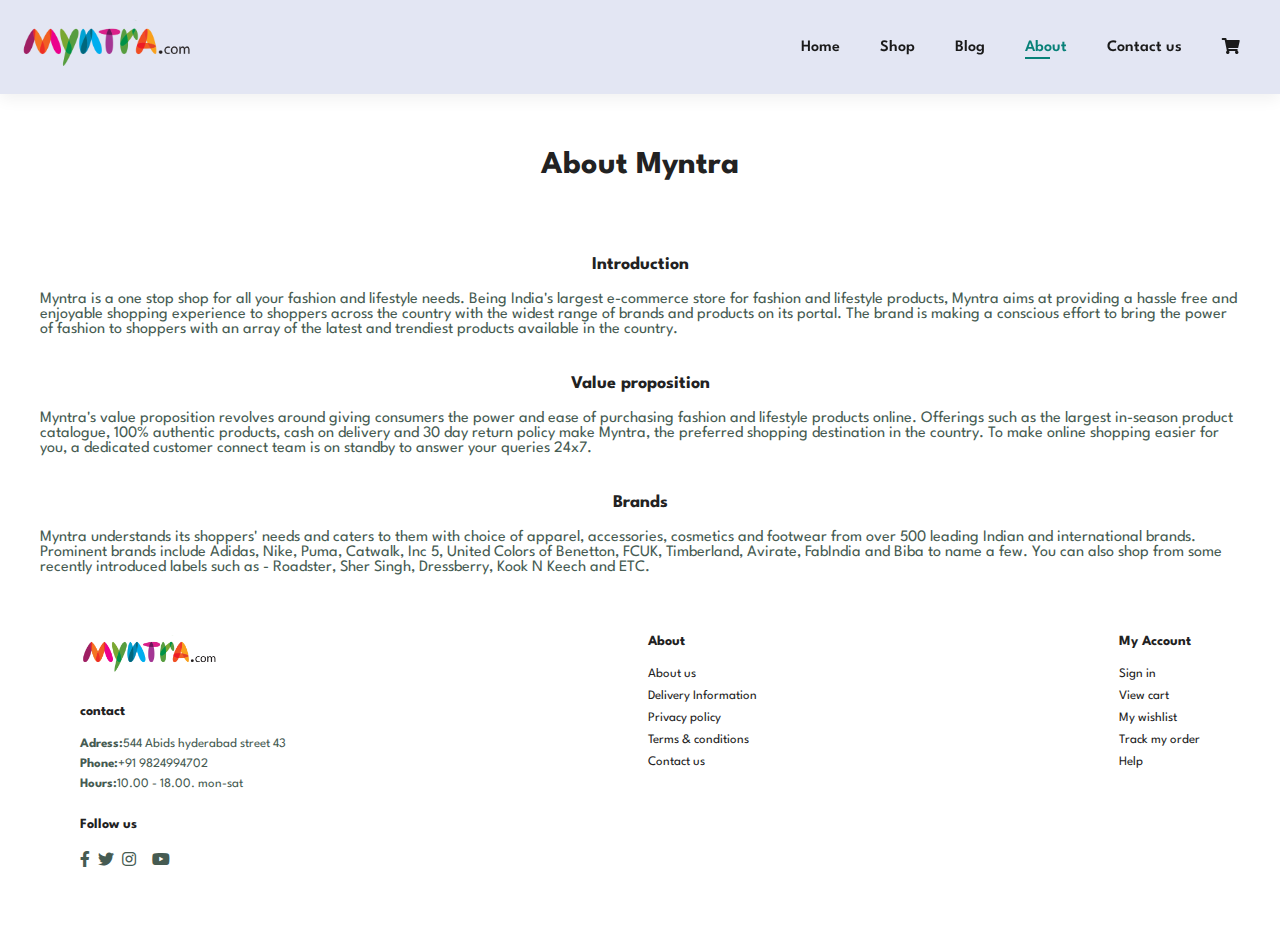
<file: about.html>
<!DOCTYPE html>
<html lang="en">

<head>
    <meta charset="UTF-8">
    <meta name="viewport" content="width=device-width, initial-scale=1.0">
    <title>about us</title>
    <link rel="stylesheet" href="https://pro.fontawesome.com/releases/v5.10.0/css/all.css">
    <link rel="stylesheet" href="style.css">
</head>

<body>
    <!-- header -->
    <section id="header">
        <a href="#"><img src="assets/myntraLogo.png" height="50px" alt="logo" class="logo"></a>
        <div>
            <ul id="navbar">
                <li><a class="highlight" href="index.html">Home</a></li>
                <li><a href="shop.html">Shop</a></li>
                <li><a href="blog.html">Blog</a></li>
                <li><a href="about.html">About</a></li>
                <li><a href="contact.html">Contact us</a></li>
                <li><a href="cart.html"><i class="fa fa-shopping-cart"></i></a></li>
                <a href="#" id="close"><i class="far fa-times"></i> </a>
            </ul>
        </div>
        <div id="mobile">
            <a href="cart.html"><i class="fa fa-shopping-cart"></i></a>
            <img id="bar" src="assets\hamburgerMenu.png" height="40px" alt="menu">
        </div>

    </section>

    <!-- about us -->

    <section id="description">
        <h1>About Myntra</h1>
        <h2>Introduction</h2>
        <p>Myntra is a one stop shop for all your fashion and lifestyle needs. Being India's largest e-commerce store
            for fashion and lifestyle products, Myntra aims at providing a hassle free and enjoyable shopping experience
            to shoppers across the country with the widest range of brands and products on its portal. The brand is
            making a conscious effort to bring the power of fashion to shoppers with an array of the latest and
            trendiest products available in the country.</p>
        <h2>Value proposition</h2>
        <p>Myntra's value proposition revolves around giving consumers the power and ease of purchasing fashion and
            lifestyle products online. Offerings such as the largest in-season product catalogue, 100% authentic
            products, cash on delivery and 30 day return policy make Myntra, the preferred shopping destination in the
            country. To make online shopping easier for you, a dedicated customer connect team is on standby to answer
            your queries 24x7.</p>
        <h2>Brands</h2>
        <p>Myntra understands its shoppers' needs and caters to them with choice of apparel, accessories, cosmetics and
            footwear from over 500 leading Indian and international brands. Prominent brands include Adidas, Nike, Puma,
            Catwalk, Inc 5, United Colors of Benetton, FCUK, Timberland, Avirate, FabIndia and Biba to name a few. You
            can also shop from some recently introduced labels such as - Roadster, Sher Singh, Dressberry, Kook N Keech
            and ETC.</p>
        </section>

    <!-- footer -->
    <footer id="footer" class="section-p1">
        <div class="col">
            <img src="assets\myntraLogo.png" class="logo" height="40px" alt="">
            <h4>contact</h4>
            <p><strong>Adress:</strong>544 Abids hyderabad street 43</p>
            <p><strong>Phone:</strong>+91 9824994702</p>
            <p><strong>Hours:</strong>10.00 - 18.00. mon-sat</p>
            <div class="follow US">
                <h4>Follow us</h4>
                <div class="icon">
                    <i class="fab fa-facebook-f"></i>
                    <i class="fab fa-twitter"></i>
                    <i class="fab fa-instagram"></i>
                    <i class="fab fa-pintrest-p"></i>
                    <i class="fab fa-youtube"></i>
                </div>
            </div>
        </div>
        <div class="col">
            <h4>About</h4>
            <a href="#">About us</a>
            <a href="#">Delivery Information</a>
            <a href="#">Privacy policy</a>
            <a href="#">Terms & conditions</a>
            <a href="#">Contact us</a>
        </div>
        <div class="col">
            <h4>My Account</h4>
            <a href="#">Sign in</a>
            <a href="#">View cart</a>
            <a href="#">My wishlist</a>
            <a href="#">Track my order</a>
            <a href="#">Help</a>
        </div>
    </footer>

    <script src="script.js"></script>

</body>

</html>
</file>
<file: style.css>
@import url('https://fonts.googleapis.com/css2?family=Spartan:wght@100;2000;300;400;500;600;700;800;900&display=swap');
*{
    margin: 0;
    padding: 0;
    box-sizing: border-box;
    font-family: 'Spartan', sans-serif;
}

h1{
    font-size: 50px;
    line-height: 64px;
    color: #222;
}

h2{
    font-size: 46px;
    line-height: 54px;
    color: #222
}
h4{
    font-size : 20px;
    color : #222;
}
h6{
    font-weight:700;
    font-size:12px;
}
p{
    font-size: 16px;
    color: #465b52;
}
.section-p1{
    padding: 40px 80px;
}
.section-m1{
    margin: 40px;

}
button.normal{
    font-size: 14px;
    font-weight: 600;
    padding: 15px 30px;
    color : #000;
    background-color: #fff;
    border-radius: 4px;
    cursor: pointer;
    border: none;
    outline: none;
    transition: 0.2s;
}
button.white{
    font-size: 13px;
    font-weight: 600;
    padding: 11px 18px;
    color : #fff;
    background-color:transparent;
    border-radius: none;
    cursor: pointer;
    border: 1px solid #fff;
    outline: none;
    transition: 0.2s;
}
body{
    width: 100%;
}


/* Header section */
#header{
    display: flex;
    align-items: center;
    justify-content: space-between;
    padding: 20px 20px;
    background: #E3E6F3;
    box-shadow: 0 5px 15px rgba(0,0,0,0.06);
    z-index: 999;
    position: sticky;
    top : 0;
    left : 0;
}

#navbar{
    display: flex;
    align-items: center;
    justify-content: space-between;
}

#navbar li{
    list-style: none;
    padding: 0 20px;
    position: relative;
}
#navbar li a{
    text-decoration: none;
    font-size: 16px;
    font-weight: 600;
    color: #1a1a1a;
    transition: 0.3s ease;
}
#navbar li a:hover,
#navbar li a.active
    {
    color: #088178;
}

#navbar li a.active::after,
#navbar li a:hover::after{
    content : "";
    width:30%;
    height:2px;
    background-color: #088178;
    position: absolute;
    bottom: -4px;
    left: 20px;
}
#mobile{
    display: none;
    align-items: center;

}
#close{
    display: none;
}

/* Home page */
#hero{
    background-color: #E3E6F3;
    width: 100%;
    padding: 40px 80px;
    display: flex;
    align-items: center;
    justify-content: space-between;
}
#hero div p{
    padding-bottom: 20px;
}
#hero h4{
    padding-bottom: 15px;
}
#hero h1{
    color : #088178
}
#hero button{
    background-color: rgb(255, 203, 105);
    color: #088178;
    border: 0;
    border-radius: 5px;
    padding: 14px 80px 14px 65px;
    cursor: pointer;
    font-weight: 700;
    font-size:15px;
}

/* feature */
#feature{
    display: flex;
    align-items: center;
    justify-content: space-between;
    flex-wrap: wrap;
}
#feature .fe-box{
    display: flex;
    flex-direction: column;
    justify-content: space-between;
    width: 180px;
    text-align: center;
    padding: 25px 15px;
    box-shadow: 20px 20px 34px rgba(0,0,0,0.03);
    border: 1px solid #cce7d0;
    border: radius 4px;
    margin: 15px 0;
}
#feature .fe-box:hover{
    box-shadow: 10px 10px 54px rgba(70,6,221,0.1);
}
#feature .fe-box h6{
    padding: 9px 8px 6px 8px;
    line-height: 1;
    border-radius: 4px;
    color: #088178;
    background-color: #fddde4;
}
#feature .fe-box:nth-child(2) h6 {
    background-color: rgb(254, 194, 194);
}
#feature .fe-box:nth-child(1) h6 {
    background-color: rgb(230, 224, 224);
}
#feature .fe-box:nth-child(4) h6 {
    background-color: rgb(244, 244, 191);
}
#feature .fe-box:nth-child(5) h6 {
    background-color: rgb(202, 196, 249);
}

#feature .fe-box img{
    width: 100%;
    margin-bottom: 10px;
}

/* Products */

#product1{
    text-align: center;
}
#product1 .pro-container{
    display: flex;
    justify-content: space-between;
    padding-top: 20px;
    flex-wrap: wrap;
}
#product1 .pro{
    width: 23%;
    min-width: 250px;
    padding: 10px 12px;
    border: 2px solid #ecfbee;
    border-radius: 20px;
    cursor: pointer;
    box-shadow: 20px 20px 30px rgba(0,0,0,0.1);
    margin: 15px 0;
    transition: 0.2s ease;
    position: relative;
}
#product1 .pro:hover{
    box-shadow:20px 20px 30px rgba(0,0,0,0,0.06);
}
#product1 .pro img{
    width : 100%;
    height : 250px;
    border-radius: 20px;
    background-color: #dae2de;
}
#product1 .pro .des{
    text-align: start;
    padding: 10px 0;
}
#product1 .pro .des span{
    color: #606063;
    font-size: 12px;
}
#product1 .pro .des h5{
    padding-top: 7px;
    color: #1a1a1a;
    font-size: 14px;
}
#product1 .pro .des i{
    font-size: 12px;
    color: rgb(243,181, 25);
}
#product1 .pro .des h4{
    padding-top: 7px;
    font-size: 15px;
    font-weight: 700;
    color: #088178
}
#product1 .pro .cart{
    width: 40px;
    height: 40px;
    line-height: 40px;
    border-radius: 50px;
    background-color: #e8f6ea;
    font-weight: 500;
    color: #088178;
    border: 1px solid #cce7d0;
    position: absolute;
    bottom: 20px;
    right: 10px;
}

/* banner */
#banner{
    display: flex;
    flex-direction: column;
    justify-content: center;
    align-items: center;
    text-align: center;
    background-color:red;
    height: 40vh;
    background-size: cover;
    background-position: center;
}
#banner h4{
    color: #ffff;
   font-size : 30px;
   padding: 10px 0; 
}
#banner h2 span{
    color: rgb(197, 237, 18);
}
#banner button:hover{
    background-color: rgb(0, 56, 0);
}

/* small banner */
#sm-banner{
    display: flex;
    justify-content: space-between;
    flex-wrap: wrap;
}

#sm-banner .banner-box{
    display: flex;
    flex-direction: column;
    justify-content: center;
    align-items: center;
    background-color:rgb(248, 119, 44);
    min-width: 500px;
    height: 50vh;
    padding: 30px;
    background-size: cover;
    background-position: center;
    transition: ease 0.2s;

}
#sm-banner .banner-box2{
    background-color: #646161;
}


#sm-banner h4{
    color: #fff;
    font-size: 20px;
    font-weight : 300;
}
#sm-banner h2{
    color: #fff;
    font-size: 20px;
    font-weight : 800;
}
#sm-banner span{
    color: #fff;
    font-size: 14px;
    font-weight: 500;
    padding-bottom: 15px;
}

#sm-banner .banner-box:hover button{
    background-color: rgb(2, 146, 2);
}

/* news letter */
#newsletter{
    display: flex;
    justify-content: space-between;
    flex-wrap: wrap;
    align-items: center;
    background-color: #1c1846;
}
#newsletter h4{
    font-size: 22px;
    font-weight: 700;
    color: #fff;
}
#newsletter p{
    font-size: 14px;
    font-weight: 600;
    color : #818ea0;
}
#newsletter p span{
    color: #ffbd27;
}
#newsletter .form{
    display: flex;
    width: 40%;
}
#newsletter input{
    height: 3.125rem;
    padding: 0 1.25em;
    font-size: 14px;
    width: 100%;
    border: 1px solid transparent;
    border-radius : 4px;
    outline: none;    
    border-top-right-radius: 0;
    border-bottom-right-radius:0;
}
#newsletter button{
    background-color: #088178;
    color: #fff;
    white-space: nowrap;
    border-top-left-radius: 0;
    border-bottom-left-radius:0;

}

/* footer */
#footer{
    display: flex;
    flex-wrap: wrap;
    justify-content: space-between;

}
#footer .col{
    display: flex;
    flex-direction:column;
    align-items: flex-start;
    margin-bottom: 20px;
}
footer .logo{
    margin-bottom: 30px;

}
footer h4{
    font-size: 14px;
    padding-bottom: 20px;
}
footer p{
    font-size: 13px;
    margin: 0 0 8px 0;
}
footer a{
    font-size: 13px;
    text-decoration: none;
    color: #222;
    margin-bottom: 10px;
}
footer .follow{
margin-top: 20px;
}
footer .follow i{
    color : #465b52;
    padding-right: 4px;
    cursor: pointer;

}

/* responsive */
@media(max-width:820px){
    #navbar {
        display: flex;
        flex-direction: column;
        align-items: flex-start;
        justify-content: flex-start;
        position: fixed;
        top: 0;
        right: -300px;
        height: 100vh;
        width: 300px;
        background-color: #E3E6F3;
        box-shadow: 0 40px 60px rgba(0,0,0,0.1);
        padding: 80px 0 0 10px;
        transition: ease 0.3s;
    }
    #navbar.active{
        right: 0px;
    }
   
    #navbar li{
        margin-bottom:25px;
    }
    #mobile{
        display: flex;
        align-items: center;
    }
    #mobile img{
        font-size: 24px;
        padding-left: 20px;
    }
    #close{
        display: flex;
        position: absolute;
        top: 30px;
        left: 30px;
        color: #222;
        font-size: 24px;
        text-decoration: none;
    }

    /* fearure section */
   #feature{
    justify-content: center;
   }

   #feature .fe-box{
    margin: 15px;
   }

   /* banner */
   #banner{
    height: 20vh;
   }

   /* big banners */
   #sm-banner .banner-box{
    min-width: 100%;
    height: 30vh;
    padding: 30px;
   }

   /* news letter */
   #newsletter .form{
    width: 70%;
   }
   #newsletter p{
    margin: 10px 0;
   }
}

/* About us page */
#description{
    text-align: center;
}

#description h1{
    font-size: xx-large;
    margin-top: 40px;
    margin-bottom: 40px;
}
#description h2{
    font-size: large;
}
#description p{
    text-align: start;
    padding: 0 40px;
    margin-bottom: 20px;
}
</file>
